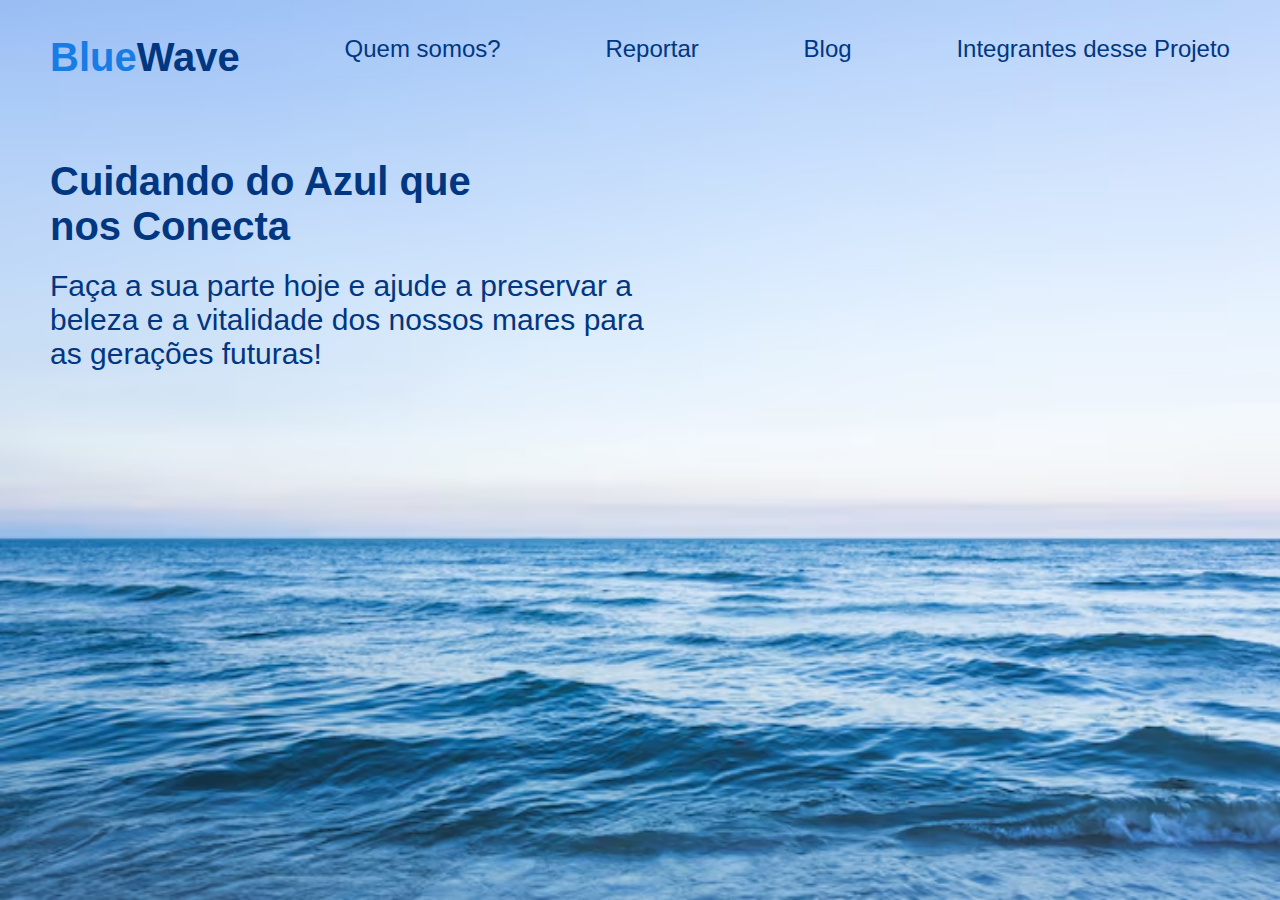
<file: global solution/index.html>
<!DOCTYPE html>
<html lang="pt-br">
<head>
    <meta charset="UTF-8">
    <meta name="viewport" content="width=device-width, initial-scale=1.0">
    <title>BlueWave</title>
    <link rel="stylesheet" href="CSS/Style.CSS">
</head>
<body>
    <section>
        <header>
            <ul>
                <h1 class="nome-empresa">Blue<strong class="segunda-cor">Wave</strong></h1>
                <a href="pagina-quem-somos.html">Quem somos?</a>
                <a href="pagina-report.html">Reportar</a>
                <a href="pagina-blog.html">Blog</a>
                <a href="pagina-integrantes.html">Integrantes desse Projeto</a> 
            </ul>
        </header>
        <h2 class="Slogan">Cuidando do Azul que nos Conecta</h2>
        <p class="frase-Slogan">Faça a sua parte hoje e ajude a preservar a beleza e a vitalidade dos nossos mares para as gerações futuras!</p>
    </section>
    <footer></footer>
</body>
</html>
</file>
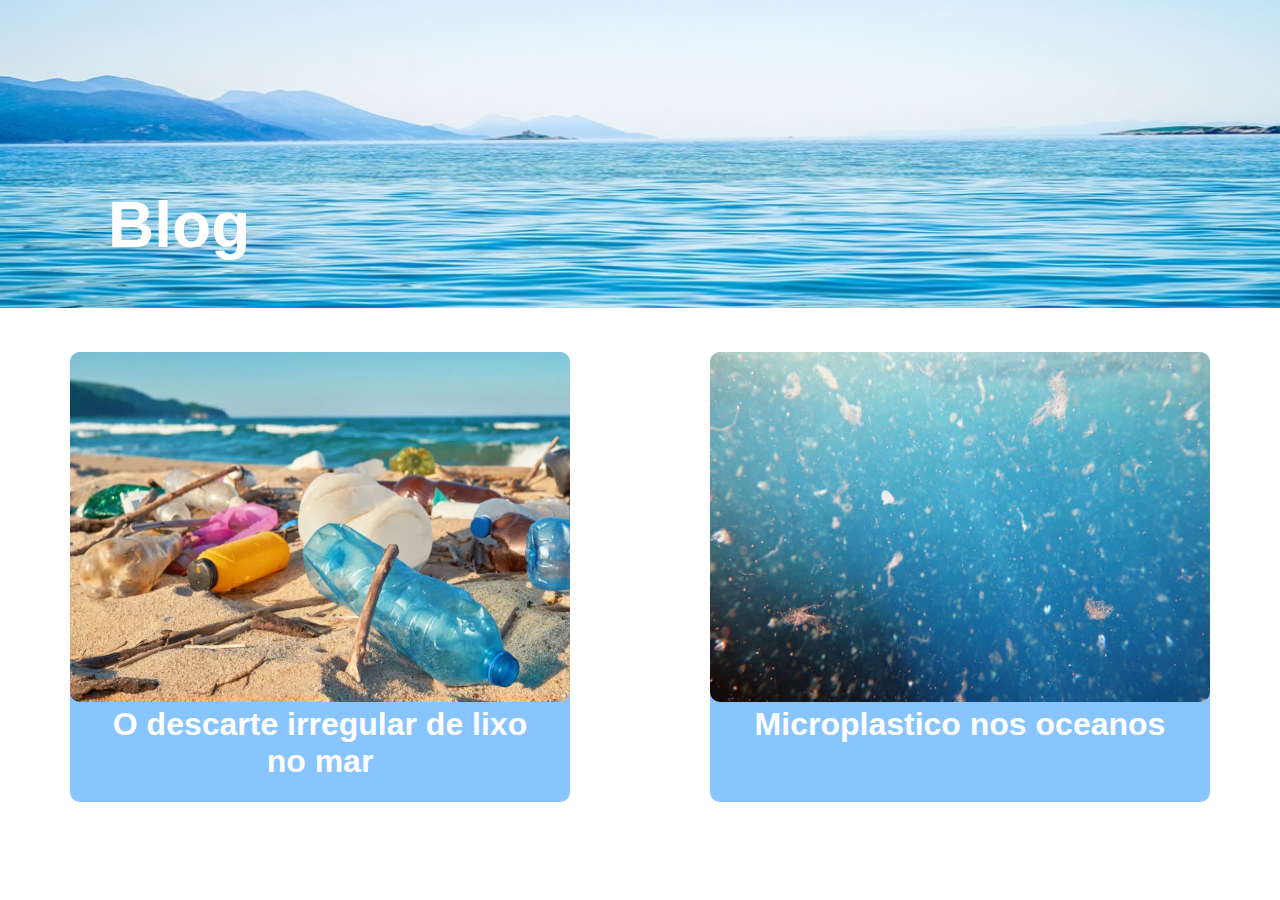
<file: global solution/pagina-blog.html>
<!DOCTYPE html>
<html lang="pt-br">
<head>
    <meta charset="UTF-8">
    <meta name="viewport" content="width=device-width, initial-scale=1.0">
    <title>BlueWave</title>
    <link rel="stylesheet" href="CSS/Style-Blog.CSS">
</head>
<body>
    <header>
        <img src="img/oceano-agua.jpg" alt="horizonte oceano" class="imagem-header">
        <h1 class="Blog">Blog</h1>
    </header>
    <div class="ajuste-div">
        <div class="div-fundo">
                <a href="pagina-descarte-lixo.html"><img src="img/descarte-irregular-lixo.webp" alt="descarte irregular de lixo" class="imagens-textos"></a>
            <div class="titulo">
                <a href="pagina-descarte-lixo.html"><h2>O descarte irregular de lixo no mar</h2></a>
            </div>
        </div>
        <div class="div-fundo">
            <a href="pagina-microplastico.html"><img src="img/microplastico pag-blog.jpg" alt="oceano sujo microplastico" class="imagens-textos"></a>
            <div class="titulo">
                <a href="pagina-microplastico.html"><h2>Microplastico nos oceanos</h2></a>
            </div>
        </div>
    </div>
    <footer></footer>
</body>
</html>
</file>
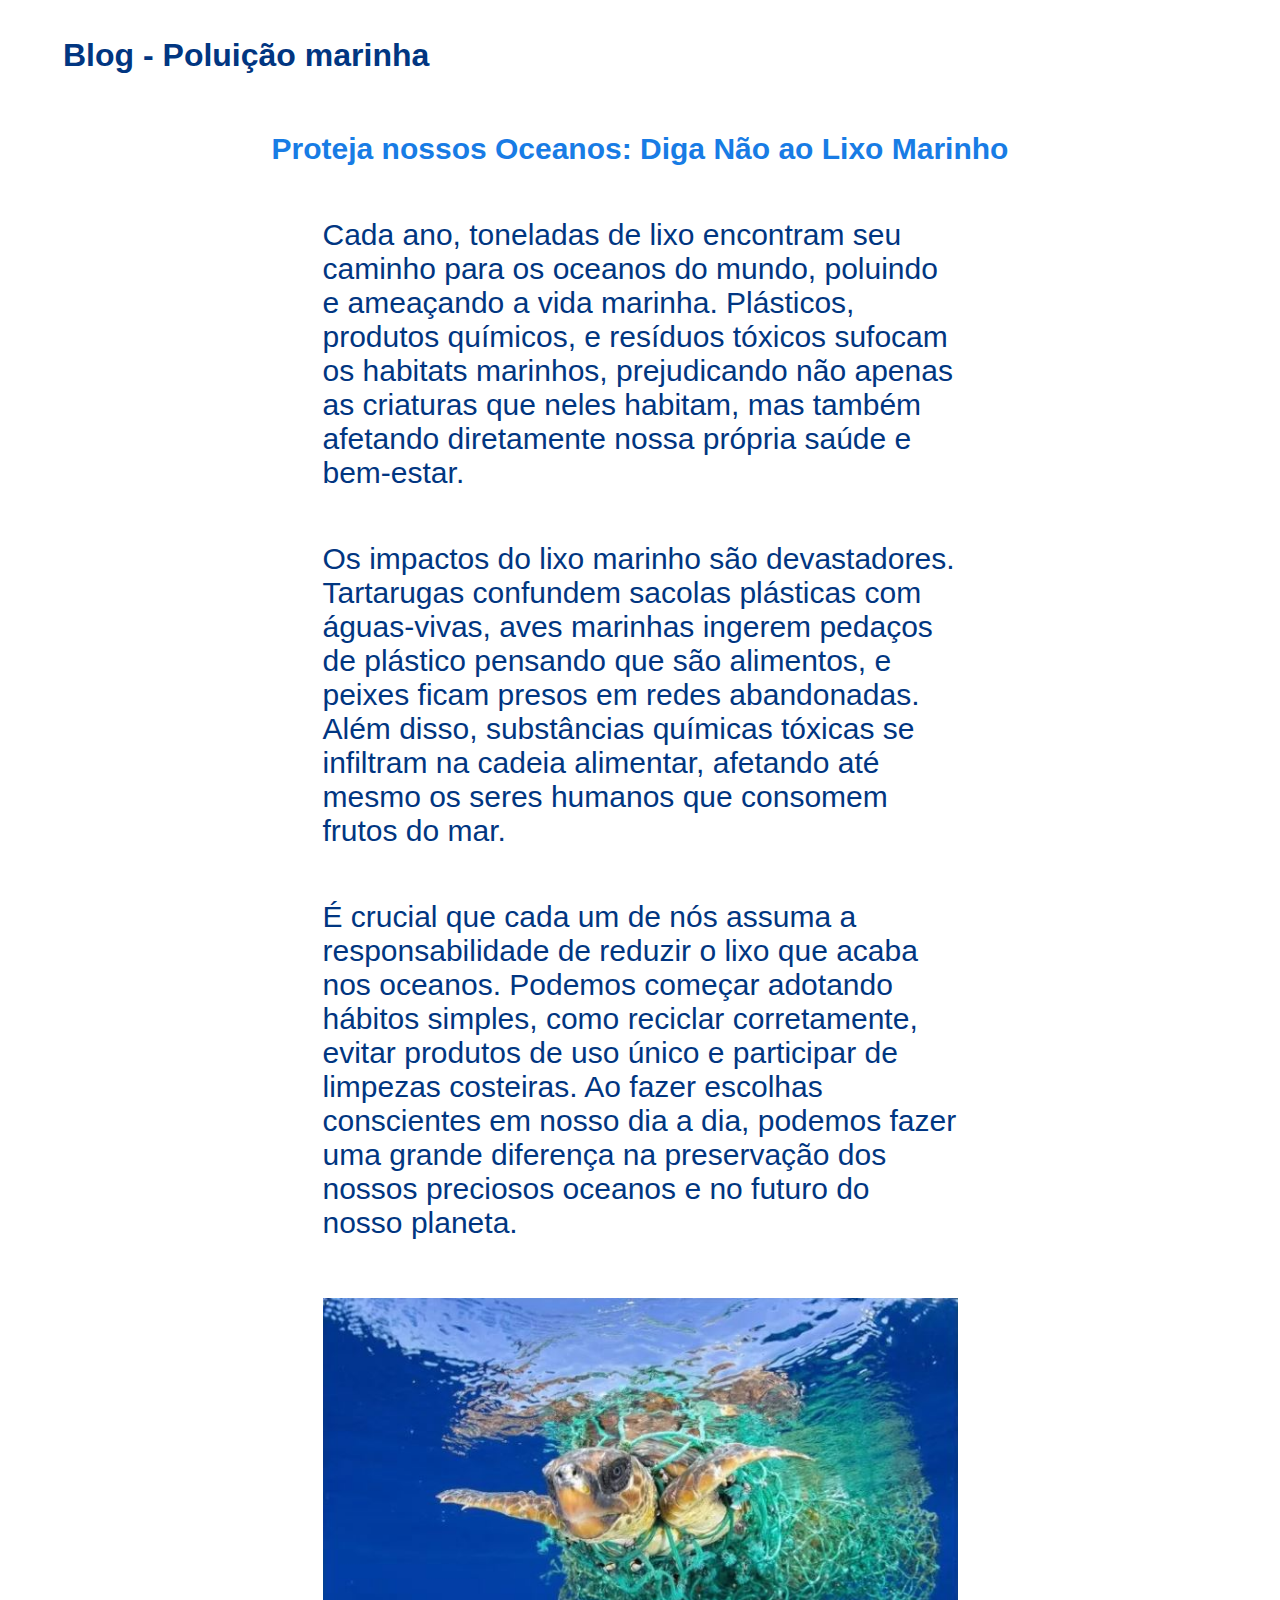
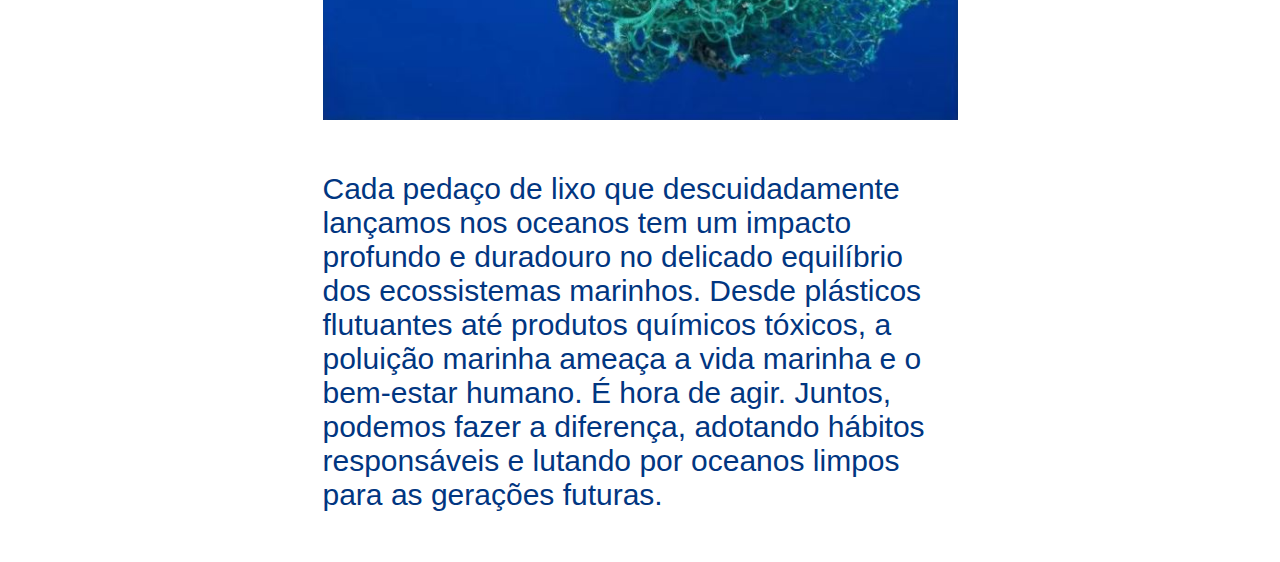
<file: global solution/pagina-descarte-lixo.html>
<!DOCTYPE html>
<html lang="pt-br">
<head>
    <meta charset="UTF-8">
    <meta name="viewport" content="width=device-width, initial-scale=1.0">
    <title>BlueWave</title>
    <link rel="stylesheet" href="CSS/Style-descarte-lixo.CSS">
</head>
<body>
    <header>
        <h1 class="Blog">Blog - Poluição marinha</h1>
    </header>
    <h2 class="titulo-texto">Proteja nossos Oceanos: Diga Não ao Lixo Marinho</h2>
    <p class="texto">Cada ano, toneladas de lixo encontram seu caminho para os oceanos do mundo, poluindo e ameaçando a vida marinha. Plásticos, produtos químicos, e resíduos tóxicos sufocam os habitats marinhos, prejudicando não apenas as criaturas que neles habitam, mas também afetando diretamente nossa própria saúde e bem-estar.</p>
    <p class="texto">Os impactos do lixo marinho são devastadores. Tartarugas confundem sacolas plásticas com águas-vivas, aves marinhas ingerem pedaços de plástico pensando que são alimentos, e peixes ficam presos em redes abandonadas. Além disso, substâncias químicas tóxicas se infiltram na cadeia alimentar, afetando até mesmo os seres humanos que consomem frutos do mar.</p> 
    <p class="texto">É crucial que cada um de nós assuma a responsabilidade de reduzir o lixo que acaba nos oceanos. Podemos começar adotando hábitos simples, como reciclar corretamente, evitar produtos de uso único e participar de limpezas costeiras. Ao fazer escolhas conscientes em nosso dia a dia, podemos fazer uma grande diferença na preservação dos nossos preciosos oceanos e no futuro do nosso planeta.</p>
    <div class="div-imagem">
        <img src="img/Tartaruga-presa-lixo.jpg" alt="tartaruga presa no lixo" class="imagem-tartaruga">
    </div>
    <p class="texto">Cada pedaço de lixo que descuidadamente lançamos nos oceanos tem um impacto profundo e duradouro no delicado equilíbrio dos ecossistemas marinhos. Desde plásticos flutuantes até produtos químicos tóxicos, a poluição marinha ameaça a vida marinha e o bem-estar humano. É hora de agir. Juntos, podemos fazer a diferença, adotando hábitos responsáveis e lutando por oceanos limpos para as gerações futuras.</p>
    <footer></footer>
</body>
</html>
</file>
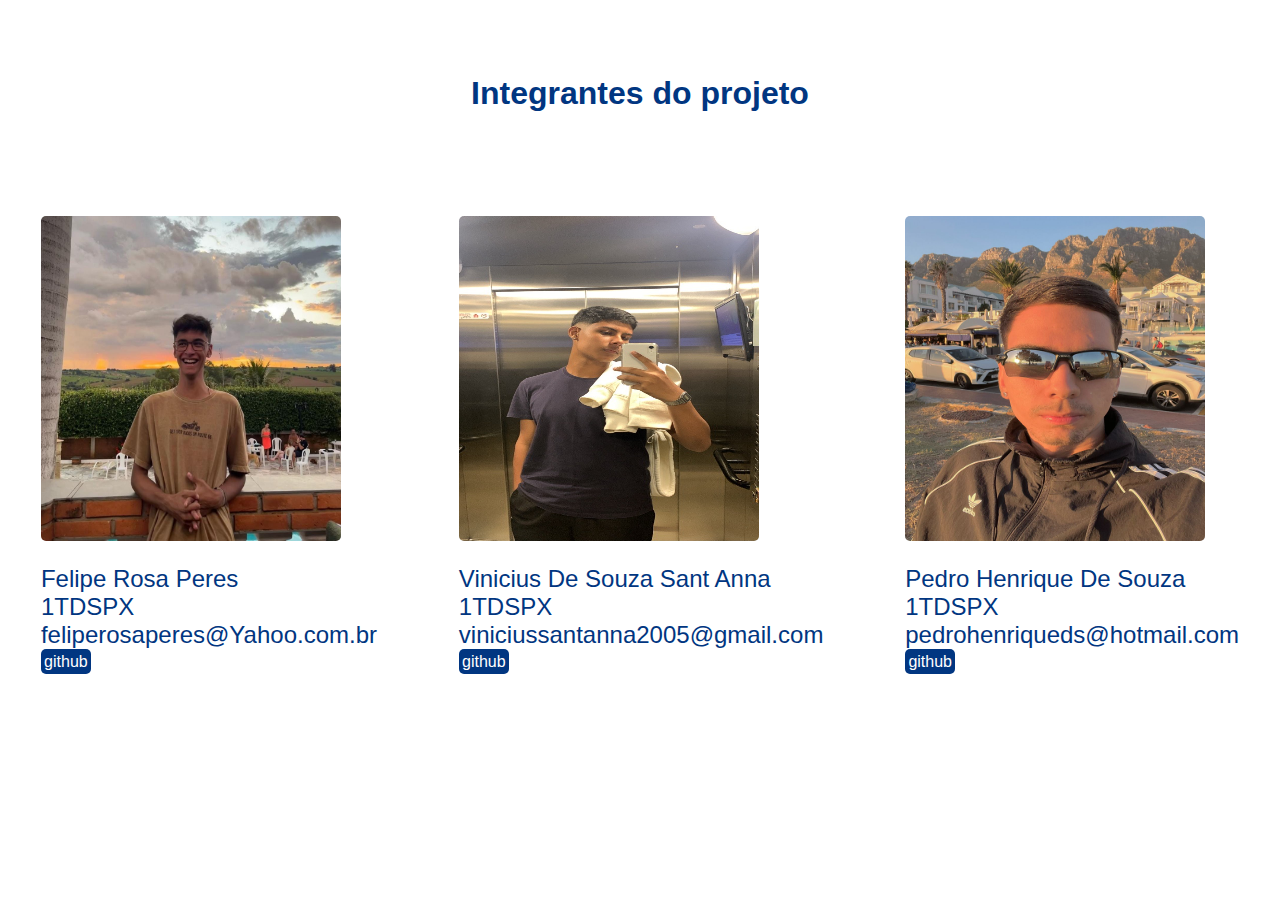
<file: global solution/pagina-integrantes.html>
<!DOCTYPE html>
<html lang="pt-br">
<head>
    <meta charset="UTF-8">
    <meta name="viewport" content="width=device-width, initial-scale=1.0">
    <title>BlueWave</title>
    <link rel="stylesheet" href="CSS/Style-integrantes.CSS">
</head>
<body>
    <header>
        <h1 class="Integrantes">Integrantes do projeto</h1>
    </header>
    <div class="ajuste-div">
    <div>
        <img src="img/imagem.felipafa.jpeg" alt="imagem felipe" class="imagens-integrantes">
        <p class="nome-sala">Felipe Rosa Peres <br> 1TDSPX <br> feliperosaperes@Yahoo.com.br <br><div class="div-a"><a href="https://github.com/felipafaa">github</a></div></p>
    </div>
        <div>
            <img src="img/imagem-vinicius.png" alt="imagem vinicius" class="imagens-integrantes">
            <p class="nome-sala">Vinicius De Souza Sant Anna <br> 1TDSPX <br> viniciussantanna2005@gmail.com <br>
            <div class="div-a"><a href="https://github.com/ViniciusSantanaa">github</a></div></p>
        </div>
        <div>
            <img src="img/imagem.gemeo.jpeg" alt="imagem Pedro" class="imagens-integrantes">
            <p class="nome-sala">Pedro Henrique De Souza <br> 1TDSPX <br> pedrohenriqueds@hotmail.com <br><div class="div-a"><a href="https://github.com/PedroSouza1111">github</a></div></p>
        </div>   
    </div> 
    <footer></footer>
</body>
</html>
</file>
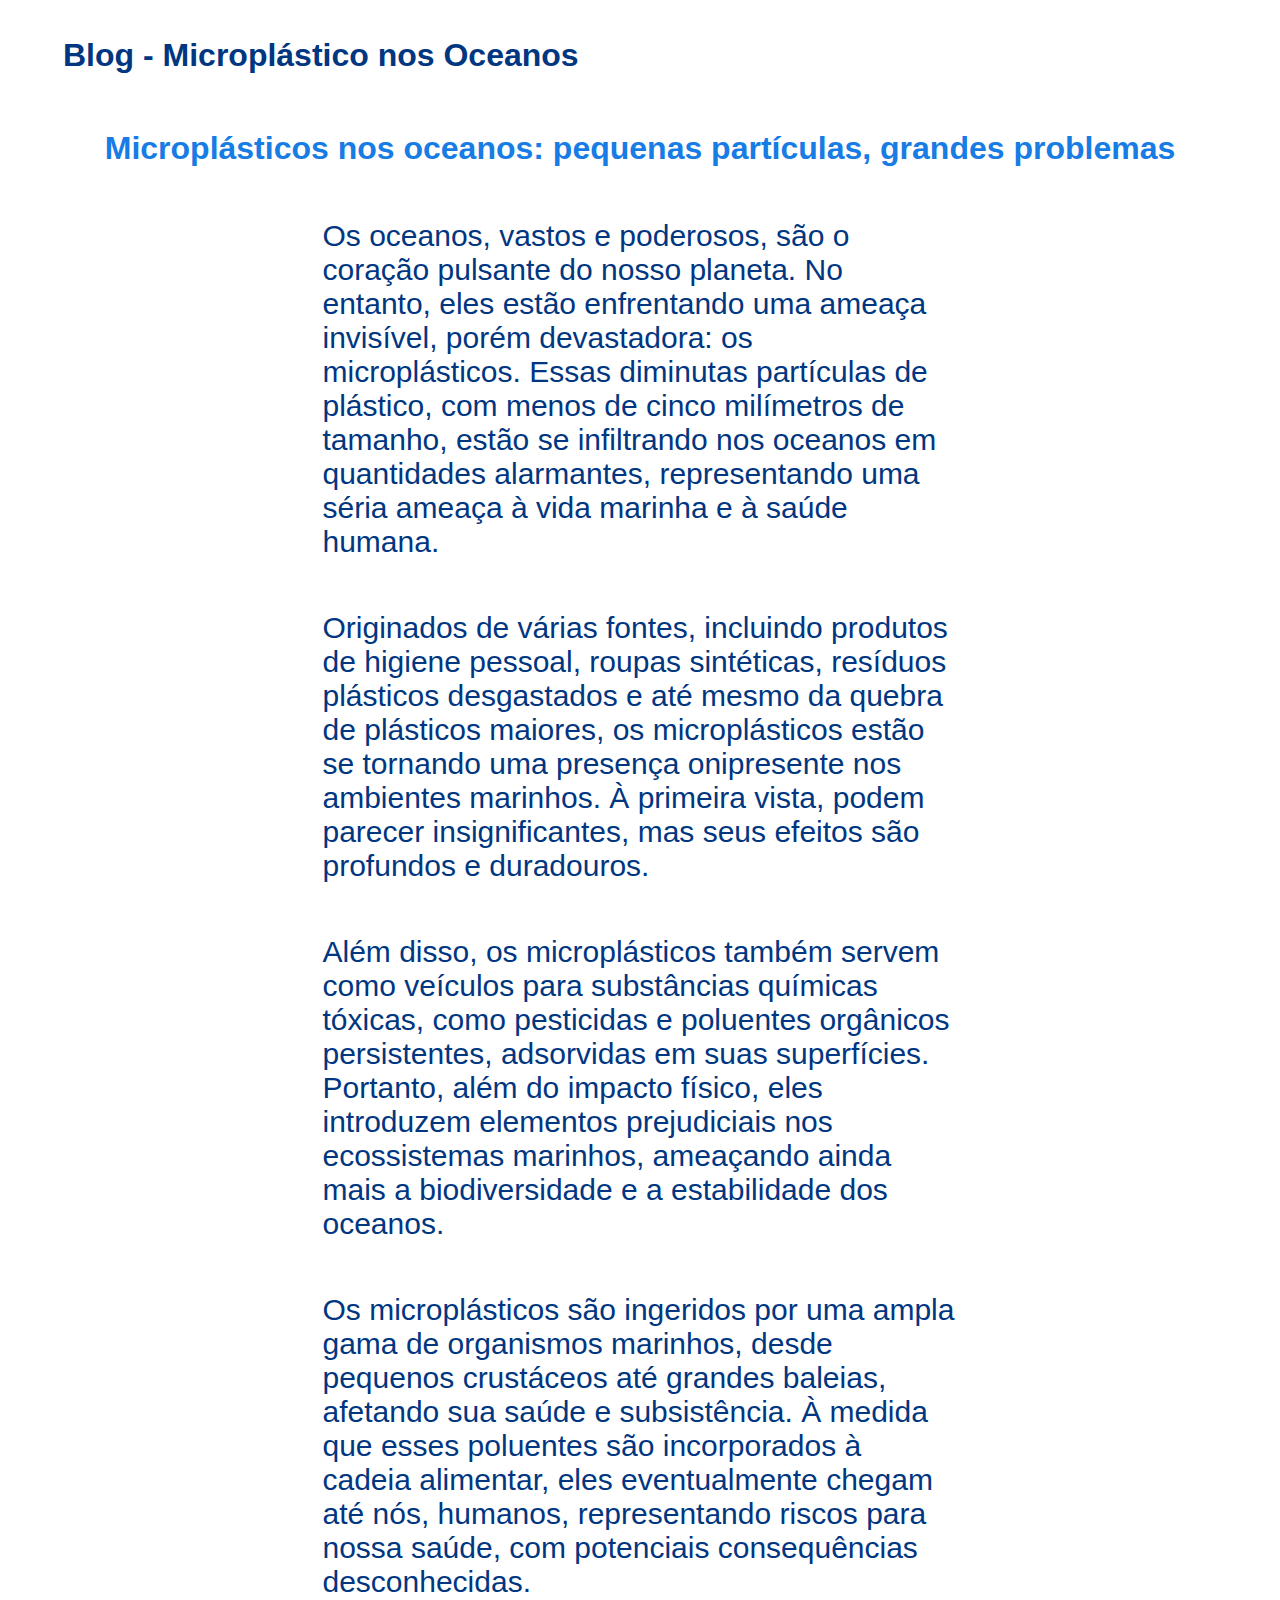
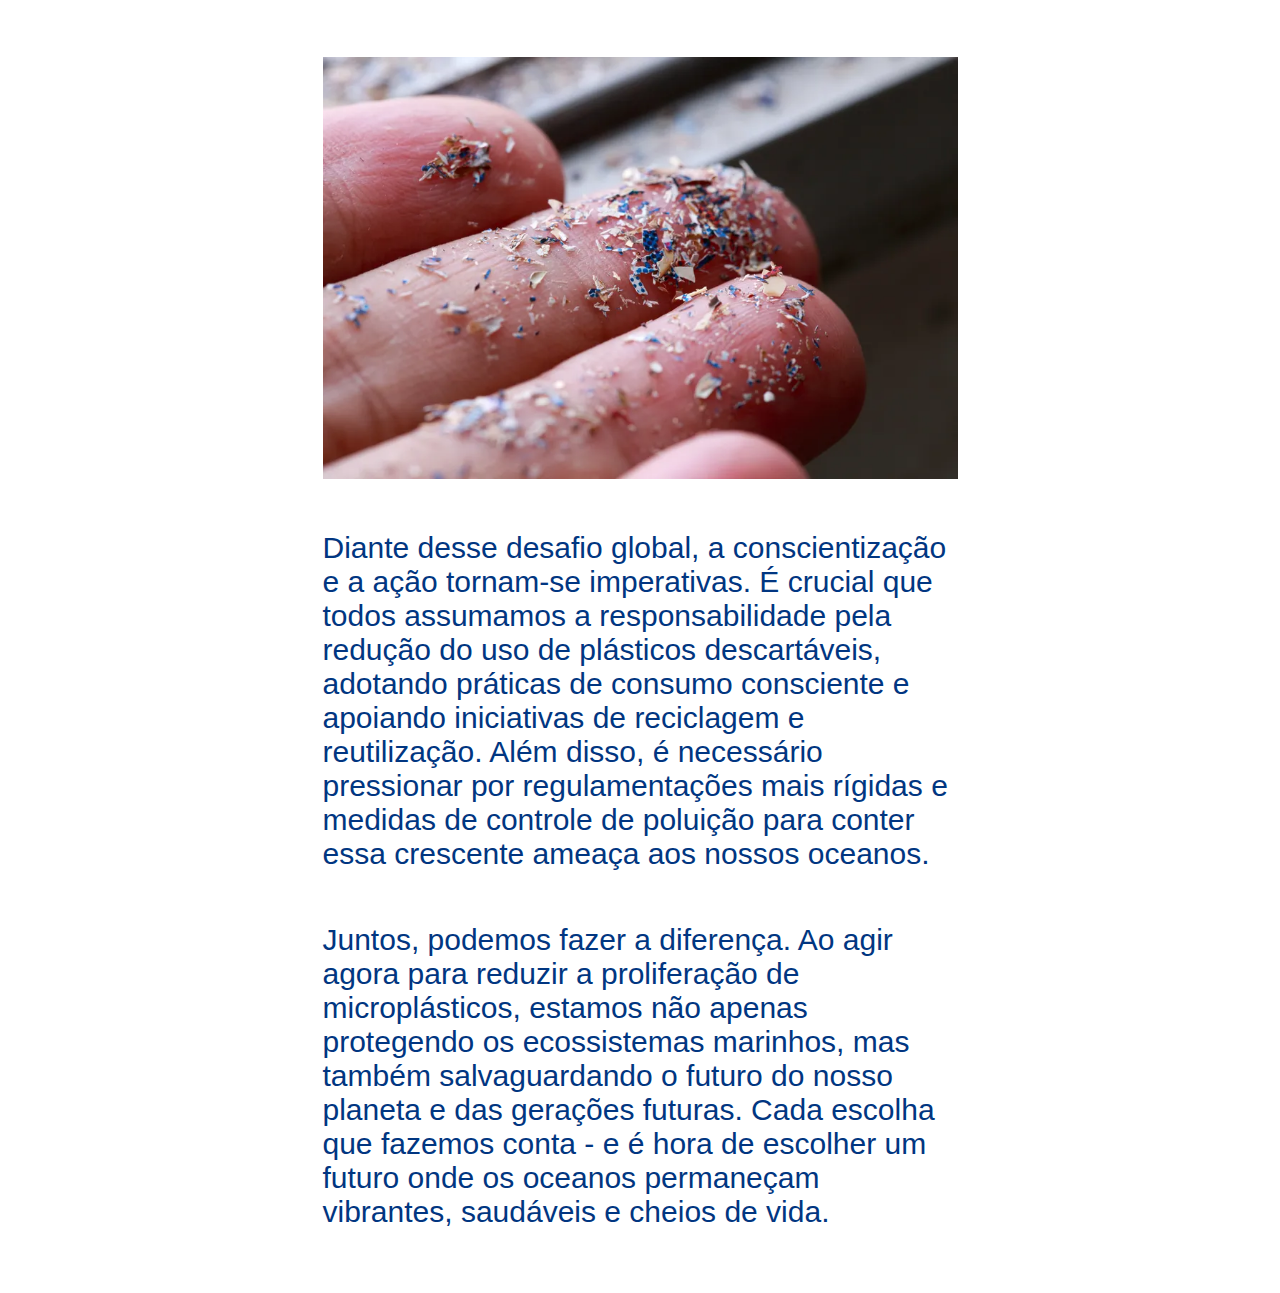
<file: global solution/pagina-microplastico.html>
<!DOCTYPE html>
<html lang="pt-br">
<head>
    <meta charset="UTF-8">
    <meta name="viewport" content="width=device-width, initial-scale=1.0">
    <title>BlueWave</title>
    <link rel="stylesheet" href="CSS/Style-microplastico.CSS">
</head>
<body>
    <header>
        <h1>Blog - Microplástico nos Oceanos</h1>
    </header>
    <h2 class="titulo-texto">Microplásticos nos oceanos: pequenas partículas, grandes problemas</h2>
    <p>Os oceanos, vastos e poderosos, são o coração pulsante do nosso planeta. No entanto, eles estão enfrentando uma ameaça invisível, porém devastadora: os microplásticos. Essas diminutas partículas de plástico, com menos de cinco milímetros de tamanho, estão se infiltrando nos oceanos em quantidades alarmantes, representando uma séria ameaça à vida marinha e à saúde humana.</p>
    <p>Originados de várias fontes, incluindo produtos de higiene pessoal, roupas sintéticas, resíduos plásticos desgastados e até mesmo da quebra de plásticos maiores, os microplásticos estão se tornando uma presença onipresente nos ambientes marinhos. À primeira vista, podem parecer insignificantes, mas seus efeitos são profundos e duradouros.</p>
    <p>Além disso, os microplásticos também servem como veículos para substâncias químicas tóxicas, como pesticidas e poluentes orgânicos persistentes, adsorvidas em suas superfícies. Portanto, além do impacto físico, eles introduzem elementos prejudiciais nos ecossistemas marinhos, ameaçando ainda mais a biodiversidade e a estabilidade dos oceanos.</p>
    <p>Os microplásticos são ingeridos por uma ampla gama de organismos marinhos, desde pequenos crustáceos até grandes baleias, afetando sua saúde e subsistência. À medida que esses poluentes são incorporados à cadeia alimentar, eles eventualmente chegam até nós, humanos, representando riscos para nossa saúde, com potenciais consequências desconhecidas.</p>
    <div class="div-imagem">
        <img src="img/microplastico.jpg" alt="exemplo microplastico" class="imagem-plastico">
    </div>
    <p>Diante desse desafio global, a conscientização e a ação tornam-se imperativas. É crucial que todos assumamos a responsabilidade pela redução do uso de plásticos descartáveis, adotando práticas de consumo consciente e apoiando iniciativas de reciclagem e reutilização. Além disso, é necessário pressionar por regulamentações mais rígidas e medidas de controle de poluição para conter essa crescente ameaça aos nossos oceanos.</p>
    <p>Juntos, podemos fazer a diferença. Ao agir agora para reduzir a proliferação de microplásticos, estamos não apenas protegendo os ecossistemas marinhos, mas também salvaguardando o futuro do nosso planeta e das gerações futuras. Cada escolha que fazemos conta - e é hora de escolher um futuro onde os oceanos permaneçam vibrantes, saudáveis e cheios de vida.</p>
    <footer></footer>
</body>
</html>
</file>
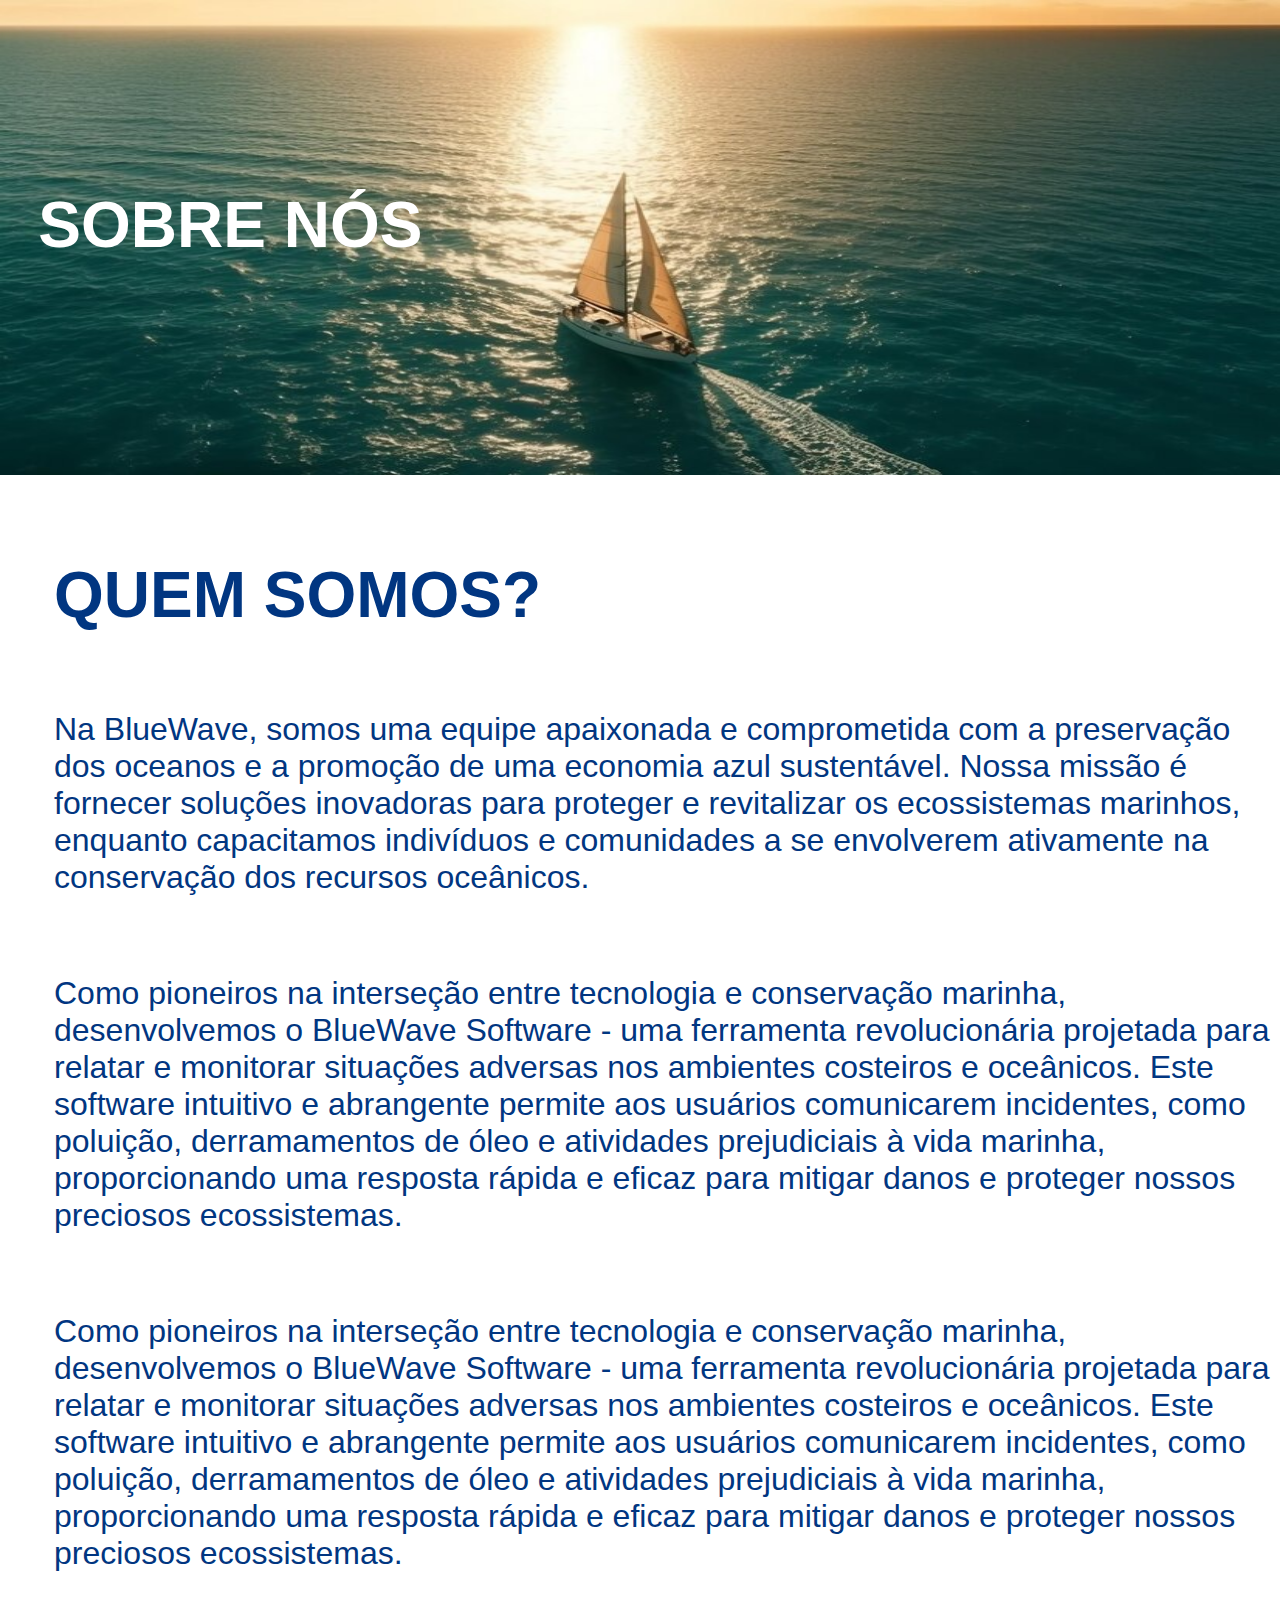
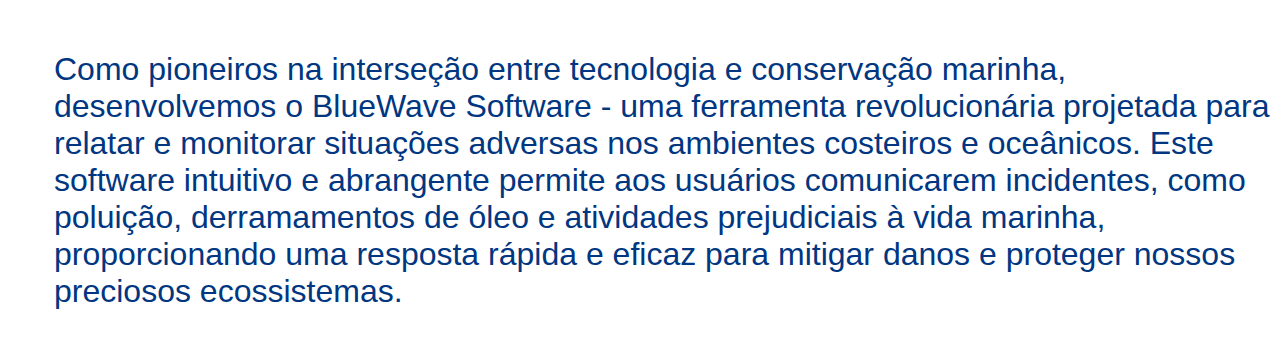
<file: global solution/pagina-quem-somos.html>
<!DOCTYPE html>
<html lang="pt-br">
<head>
    <meta charset="UTF-8">
    <meta name="viewport" content="width=device-width, initial-scale=1.0">
    <title>BlueWave</title>
    <link rel="stylesheet" href="CSS/Style-Quem-somos.CSS">
</head>
<body>
    <header>
        <img src="img/oceano-quem-somos.jpg" alt="Veleiro no oceano" class="header-image">
        <h1 class="SOBRE">SOBRE NÓS</h1>
    </header>
        <h2 class="empresa">QUEM SOMOS?</h2>
        <p>Na BlueWave, somos uma equipe apaixonada e comprometida com a preservação dos oceanos e a promoção de uma economia azul sustentável. Nossa missão é fornecer soluções inovadoras para proteger e revitalizar os ecossistemas marinhos, enquanto capacitamos indivíduos e comunidades a se envolverem ativamente na conservação dos recursos oceânicos.</p>
        <p>Como pioneiros na interseção entre tecnologia e conservação marinha, desenvolvemos o BlueWave Software - uma ferramenta revolucionária projetada para relatar e monitorar situações adversas nos ambientes costeiros e oceânicos. Este software intuitivo e abrangente permite aos usuários comunicarem incidentes, como poluição, derramamentos de óleo e atividades prejudiciais à vida marinha, proporcionando uma resposta rápida e eficaz para mitigar danos e proteger nossos preciosos ecossistemas.</p>
        <p>Como pioneiros na interseção entre tecnologia e conservação marinha, desenvolvemos o BlueWave Software - uma ferramenta revolucionária projetada para relatar e monitorar situações adversas nos ambientes costeiros e oceânicos. Este software intuitivo e abrangente permite aos usuários comunicarem incidentes, como poluição, derramamentos de óleo e atividades prejudiciais à vida marinha, proporcionando uma resposta rápida e eficaz para mitigar danos e proteger nossos preciosos ecossistemas.</p>
        <p>Como pioneiros na interseção entre tecnologia e conservação marinha, desenvolvemos o BlueWave Software - uma ferramenta revolucionária projetada para relatar e monitorar situações adversas nos ambientes costeiros e oceânicos. Este software intuitivo e abrangente permite aos usuários comunicarem incidentes, como poluição, derramamentos de óleo e atividades prejudiciais à vida marinha, proporcionando uma resposta rápida e eficaz para mitigar danos e proteger nossos preciosos ecossistemas.</p>
    <footer></footer>
</body>
</html>
</file>
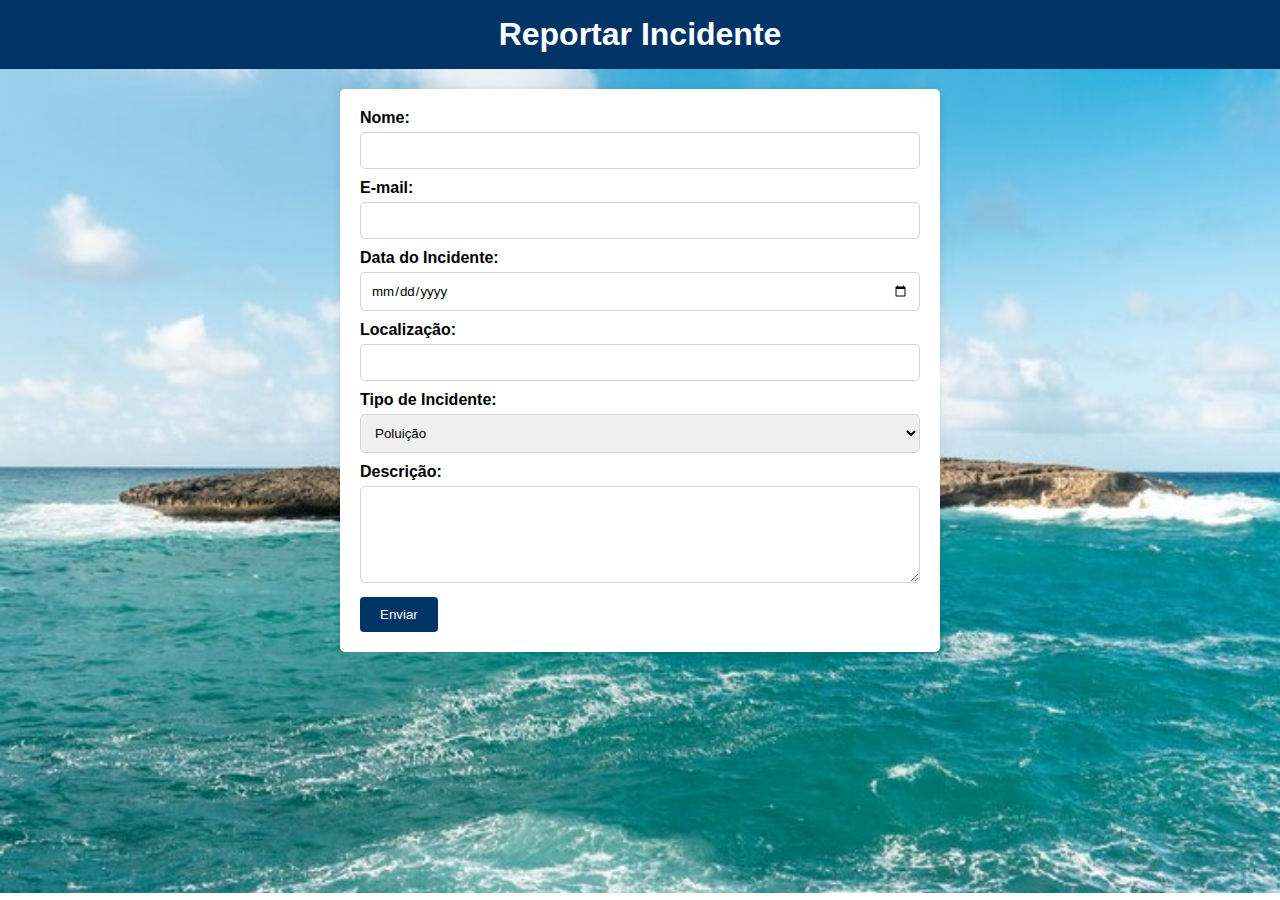
<file: global solution/pagina-report.html>
<!DOCTYPE html>
<html lang="en">
<head>
    <meta charset="UTF-8">
    <meta name="viewport" content="width=device-width, initial-scale=1.0">
    <title>BlueWave</title>
    <link rel="stylesheet" href="CSS/Style-report.CSS">
</head>
<body>
    <header>
          <h1>Reportar Incidente</h1>
    </header>
     <main>
        <section class="formulario-reporte">
            <form id="formulario">
                <label for="nome">Nome:</label>
                <input type="text" id="nome" name="nome" required>
                    
                <label for="email">E-mail:</label>
                <input type="email" id="email" name="email" required>
                    
                <label for="data">Data do Incidente:</label>
                <input type="date" id="data" name="data" required>
                    
                <label for="localizacao">Localização:</label>
                <input type="text" id="localizacao" name="localizacao" required>
                    
                <label for="tipo">Tipo de Incidente:</label>
                <select id="tipo" name="tipo" required>
                    <option value="poluicao">Poluição</option>
                    <option value="derramamento">Derramamento de óleo</option>
                    <option value="atividades_ilegais">Atividades ilegais</option>
                    <option value="avistamento">Avistamento de animais</option>
                    <option value="noticia">Noticias sobre a praia</option>
                </select>
                    
                <label for="descricao">Descrição:</label>
                <textarea id="descricao" name="descricao" rows="5" required></textarea>
                    
                <button type="submit">Enviar</button>

                <div id="mensagemEnviada">Enviado!</div>
            </form>
        </section>
    </main>
    <footer></footer>
    <script src="js/Script.js"></script>
</body>
</html>
</file>
<file: global solution/CSS/Style.CSS>
*{
    padding: 0;
    margin: 0;
    box-sizing: border-box;
    font-family: Arial, Helvetica, sans-serif;
    background-image: url(/global\ solution/img/imagem.fundo.pagina.avif);
    background-repeat: no-repeat;
    background-size: cover;
    background-attachment: fixed;
}

header{
    margin-left: 50px;
    margin-right: 50px;
    margin-top: 35px;
}

ul{
    display: flex;
    justify-content: space-between;
    color: #013681;
    text-decoration: none;
}

a{
    text-decoration: none;
    color: #013681;
    font-size: 1.5rem;
}

.nome-empresa{
    color: #187CE5;
    font-size: 2.5rem;
}

.segunda-cor{
    color: #013681;
}

.Slogan{
    color: #013681;
    font-size: 40px;
    margin-left: 50px;
    margin-top: 79px;
    width: 450px;
}

.frase-Slogan{
    color: #013681;
    font-size: 30px;
    margin-left: 50px;
    margin-top: 20px;
    width: 600px;
}

@media (max-width: 768px) {
    a{
        font-size: 1rem;
    }

    .nome-empresa{
        font-size: 1.5rem;
    }

    ul{
      align-items: baseline;
    }

    .Slogan{
        font-size: 2rem;
        width: 350px;
    }

    .frase-Slogan{
        font-size: 1.5rem;
        width: 450px;
    }
}

@media (max-width: 425px) {
    /*visão em 75% de zoom*/
    a{
        margin-top: 0.5rem;
        font-size: 0.8rem;
    }

    .nome-empresa{
        font-size: 1rem;
    }

    ul{
        display: grid;
        align-items: baseline;
    }

    .Slogan{
        font-size: 1.5rem;
        width: 300px;
    }

    .frase-Slogan{
        font-size: 1.5rem;
        width: 300px;
    }
}
</file>
<file: global solution/CSS/Style-Blog.CSS>
*{
    padding: 0;
    margin: 0;
    box-sizing: border-box;
    font-family: Arial, Helvetica, sans-serif;
}

.imagem-header{
    width: 100%;
    height: 308px;
}

.Blog{
    color: white;
    position: absolute;
    top: 25%;
    left: 14%;
    transform: translate(-50%, -50%);
    font-size: 4rem;
    margin: 0;
}

.ajuste-div{
    display: flex;
    justify-content: space-around;
    align-items: center;
}

.div-fundo{
    margin-top: 2.5rem;
    background-color: #88C5FE;
    width: 500px;
    height: 450px;
    border-radius: 10px;
}

.imagens-textos{
    width: 500px;
    height: 350px;
    border-radius: 10px;
}

a{
    text-decoration: none
}

.titulo{
    text-align: center;
    display: flex;
    justify-content: center;
    align-items: center;
}

h2{
    color: #fff;
    font-size: 2rem;
    width: 425px;
    text-decoration: none;
}

footer{
    margin-bottom: 2rem;
}

@media (max-width: 768px) {
    .imagem-header{
        height: 200px;
    }

    .Blog{
        font-size: 3rem;
    }

    .imagens-textos{
        width: 300px;
        height: 250px;
    }

    .div-fundo{
        margin-top: 2.5rem;
        width: 300px;
        height: 325px;
    }

    h2{
        font-size: 1.5rem;
        width: 250px;
    }
}

@media (max-width: 425px) {
    .imagem-header{
        height: 200px;
        width: 100%;
    }

    .Blog{
        font-size: 2rem;
    }

    .imagens-textos{
        width: 150px;
        height: 100px;
    }

    .div-fundo{
        margin-top: 2.5rem;
        width: 150px;
        height: 160px;
    }

    h2{
        font-size: 1rem;
        width: 125px;
    }
}
</file>
<file: global solution/CSS/Style-descarte-lixo.CSS>
*{
    padding: 0;
    margin: 0;
    box-sizing: border-box;
    font-family: Arial, Helvetica, sans-serif;
}

.Blog{
    color: #013681;
    font-size: 2rem;
    margin-top: 37px;
    margin-left: 63px;
}

.titulo-texto{
    color: #187CE5;
    font-size: 30px;
    margin-top: 58px;
    display: flex;
    justify-content: center;
}

.texto{
    color: #013681;
    font-size: 30px;
    width: 635px;
    margin-top: 52px;
    margin-left: auto;
    margin-right: auto;
}

.imagem-tartaruga{
    width: 635px;
    height: 422.41px;
    margin-top: 58px;
}

.div-imagem{
    display: flex;
    justify-content: center;
}

footer{
    margin-bottom: 50px;
}

@media (max-width: 768px) {
    .Blog{
        font-size: 2rem;
    }

    .titulo-texto{
        font-size: 1.5rem;
    }

    .texto{
        font-size: 1.2rem;
        width: 550px;
        margin-top: 2rem;
    }

    .imagem-tartaruga{
        width: 550px;
        height: 300px;
        margin-top: 2rem;
    }
}

@media (max-width: 425px) {
    .Blog{
        font-size: 1rem;
    }

    .titulo-texto{
        font-size: 0.8rem;
    }

    .texto{
        font-size: 0.8rem;
        width: 15rem;
        margin-top: 2rem;
    }

    .imagem-tartaruga{
        width: 15rem;
        height: 200px;
        margin-top: 2rem;
    }
}
</file>
<file: global solution/CSS/Style-integrantes.CSS>
*{
    margin: 0;
    padding: 0;
    box-sizing: border-box;
    font-family: Arial, Helvetica, sans-serif;
}

.Integrantes{
    color: #013681;
    font-size: 32px;
    display: flex;
    justify-content: center;
    align-items: center;
    margin-top: 75px;
}

.imagens-integrantes{
    width: 300px;
    height: 325px;
    border-radius: 5px;
}

.nome-sala{
    color: #013681;
    font-size: 24px;
    margin-top: 20px;
}

a{
    text-decoration: none;
    color: #fff;
    background-color: #013681;
}


.div-a{
    background-color: #013681;
    width: 50px;
    height: 25px;
    border-radius: 5px;
    display: flex;
    align-items: center;
    justify-content: center;

}

.ajuste-div{
    display: flex;
    justify-content: space-around;
    align-items: center;
    margin-top: 104px;
}

footer{
    margin-bottom: 2rem;
}

@media (max-width: 768px) {
    .Integrantes{
        font-size: 2rem;
    }

    .imagens-integrantes{
        width: 200px;
        height: 250px;
    }

    .nome-sala{
        font-size: 1rem;
        margin-top: 2rem;
    }

    .ajuste-div{
        margin-top: 3rem;
    }

}

@media (max-width: 425px) {
    .Integrantes{
        font-size: 1.5rem;
    }

    .imagens-integrantes{
        width: 150px;
        height: 200px;
        margin-top: 2rem;
        border-radius: 5px;
    }

    .nome-sala{
        font-size: 10px;
        margin-top: 1rem;
    }

    .ajuste-div{
        flex-direction: column;
    }

}
</file>
<file: global solution/CSS/Style-microplastico.CSS>
*{
    margin: 0;
    padding: 0;
    box-sizing: border-box;
    font-family: Arial, Helvetica, sans-serif;
}

h1{
    font-size: 2rem;
    color: #013681;
    margin-top: 37px;
    margin-left: 63px;
}

.titulo-texto{
    color: #187CE5;
    font-size: 2rem;
    margin-top: 3.5rem;
    display: flex;
    justify-content: center;
}

p{
    color: #013681;
    font-size: 30px;
    width: 635px;
    margin-top: 52px;
    margin-left: auto;
    margin-right: auto;
}

.imagem-plastico{
    width: 635px;
    height: 422.41px;
    margin-top: 58px;
}

.div-imagem{
    display: flex;
    justify-content: center;
}

footer{
    margin-bottom: 4rem;
}

@media (max-width: 768px) {
    h1{
        font-size: 2rem;
    }

    .titulo-texto{
        font-size: 1.2rem;
        width: 35rem;
        margin-left: auto;
        margin-right: auto;
    }
    
    p{
        font-size: 1.2rem;
        width: 550px;
        margin-top: 2rem;
    }

    .imagem-plastico{
        width: 550px;
        height: 300px;
        margin-top: 2rem;
    }
}

@media (max-width: 425px) {
    h1{
        font-size: 1rem;
    }

    .titulo-texto{
        font-size: 0.8rem;
        width: 15rem;
        margin-left: auto;
        margin-right: auto;
    }
    
    p{
        font-size: 0.8rem;
        width: 15rem;
        margin-top: 2rem;
    }

    .imagem-plastico{
        width: 15rem;
        height: 200px;
        margin-top: 2rem;
    }
}
</file>
<file: global solution/CSS/Style-Quem-somos.CSS>
*{
    margin: 0;
    padding: 0;
    box-sizing: border-box;
    font-family: Arial, Helvetica, sans-serif;
}

.header-image {
    width: 100%;
    height: 475px;
}

.SOBRE{
    color: white;
    position: absolute;
    top: 25%;
    left: 18%;
    transform: translate(-50%, -50%);
    font-size: 4rem;
    margin: 0;
}

.empresa{
    color: #013681;
    font-size: 4rem;
    margin-left: 54px;
    margin-top: 79px;
}

p{
    color: #013681;
    font-size: 2rem;
    margin-left: 54px;
    margin-top: 79px;
}

footer{
    margin-bottom: 50px;
}

@media (max-width: 768px) {
    .header-image {
        width: 100%;
        height: 300px;
    }

    .SOBRE{
        font-size: 2rem;
        margin-left: 54px;
    }

    .empresa{
        font-size: 2rem;
    }

    p{
        font-size: 1rem;
        width: 40rem;
    }
}

@media (max-width: 425px) {
    .header-image {
        width: 100%;
        height: 300px;
    }

    .SOBRE{
        font-size: 1.5rem;
        margin-left: 35px;
    }

    .empresa{
        font-size: 1.5rem;
    }

    p{
        font-size: 0.8rem;
        width: 15rem;
    }
}
</file>
<file: global solution/CSS/Style-report.CSS>
*{
    padding: 0;
    margin: 0;
    box-sizing: border-box;
    font-family: Arial, Helvetica, sans-serif;
}

header {
    background-color: #003366;
    color: white;
    text-align: center;
    padding: 1em 0;
}

main {
    padding: 20px;
    background-image: url(/global\ solution/img/paisagem-oceano-report.jpg);
    background-repeat: no-repeat;
    background-size: cover;
    background-attachment: fixed;
    height: 91.5vh;
}

.formulario-reporte {
    border-radius: 5px;
    max-width: 600px;
    margin: 0 auto;
    background: white;
    padding: 20px;
    box-shadow: 0 0 10px rgba(0, 0, 0, 0.1);
}

label {
    display: block;
    margin-bottom: 5px;
    font-weight: bold;
    background-image: none;
}

input[type="text"],
input[type="email"],
input[type="date"],
select,
textarea {
    width: 100%;
    padding: 10px;
    margin-bottom: 10px;
    border: 1px solid lightgray;
    border-radius: 5px;
    background-image: none;
}

button {
    display: inline-block;
    background-color: #003366;
    color: white;
    padding: 10px 20px;
    border: none;
    border-radius: 4px;
    cursor: pointer;
    text-align: center;
}

button:hover {
    background-color: #005599;
}

#mensagemEnviada {
    display: none;
    color: #005599;
  }

  @media  (max-width: 425px) {
    header{
        font-size: 0.8rem;
    }
  }

  @media (max-width: 768px) {
    main{
        height: 100%;
    }
  }
</file>
